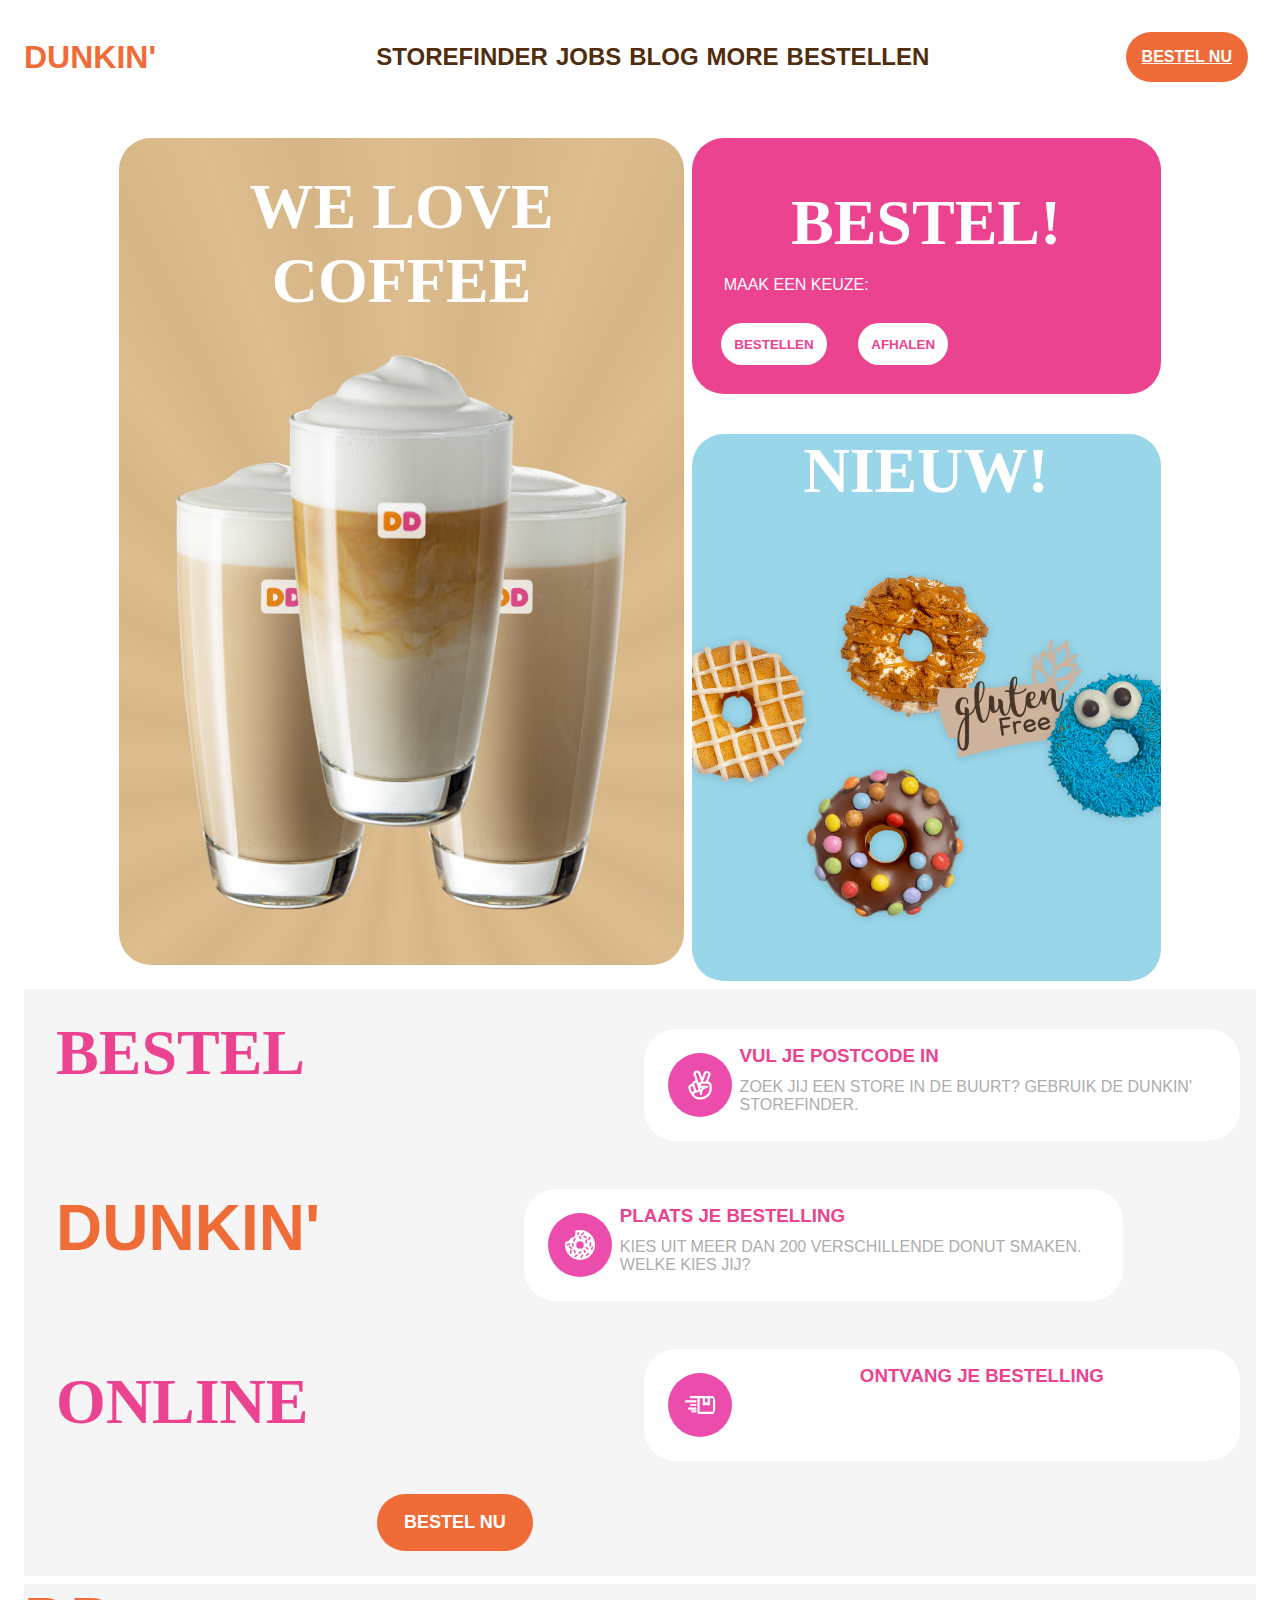
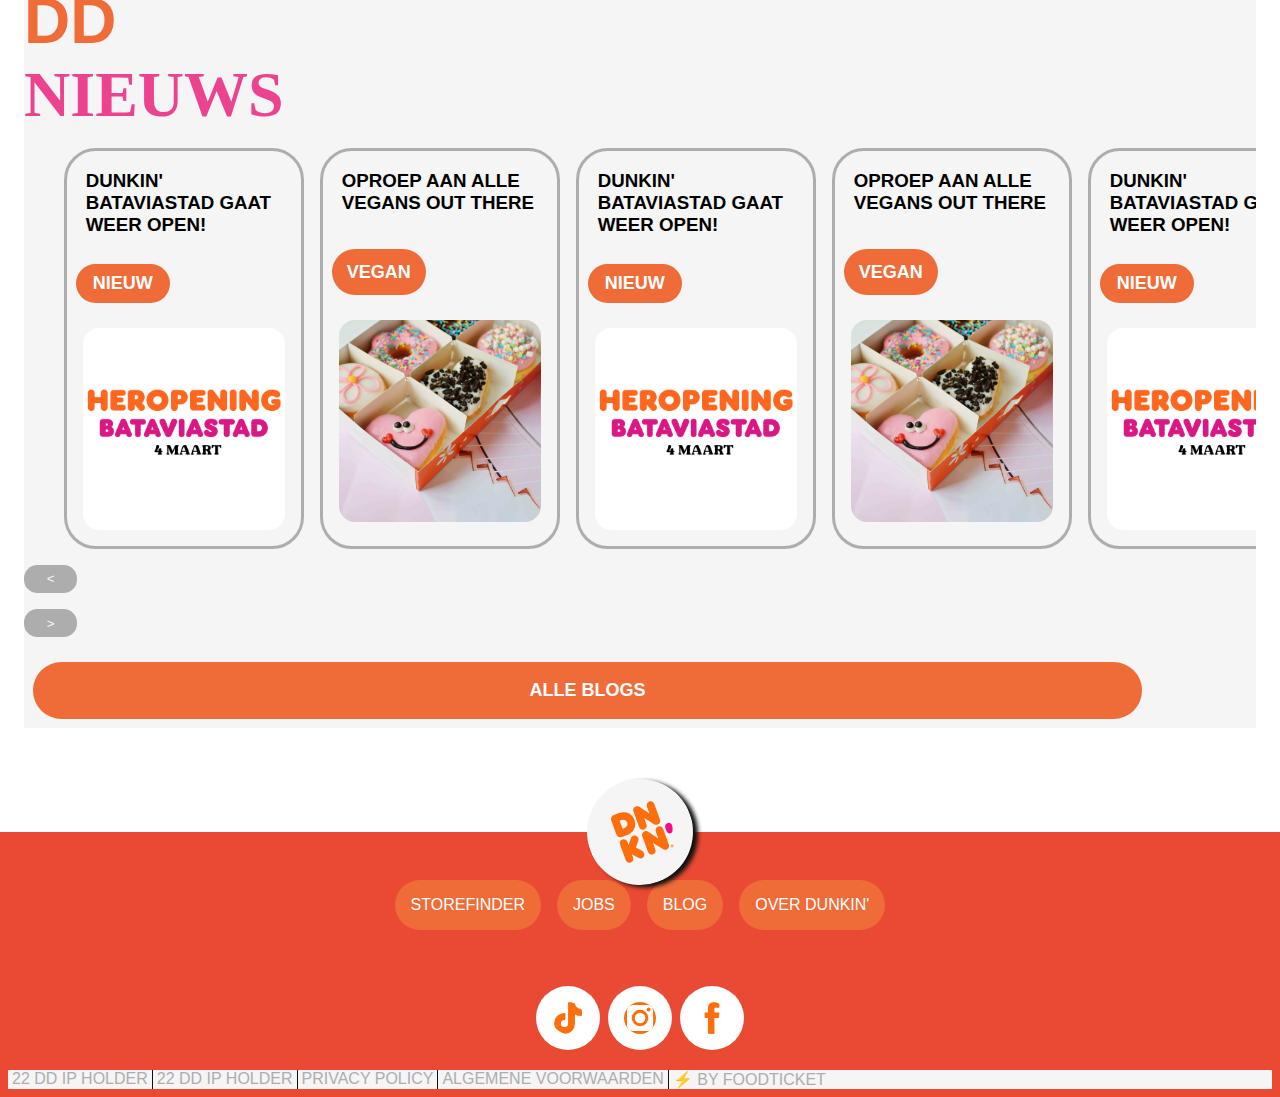
<file: index.html>
<!DOCTYPE html>
<html lang="nl">
	
<head>
	<meta charset="UTF-8">
	<meta name="author" content="jouw naam">
	<meta name="viewport" content="width=device-width, initial-scale=1">
	
	<title>Dunkin' Nederland</title>
	
	<link href="styles/style1.0.css" rel="stylesheet">
	<link rel="icon" type="image/svg+xml" href="images/DNKN.svg">
</head>

	<body>
		<!-- HEADER -->

		<header>
			<!-- logo op de pagina-->
			<h1 aria-label="Welkom op de hoofdpagina van dunkin.nl">Dunkin'</h1>
			<!-- op tweede pagina -->
			
			<button aria-hidden="true">
				<img src="images/hamburger_icon.svg.png" alt="drie streepjesonder elkaar die een hamburger menu moeten voorstellen">
			</button>

			<!-- menu knop -->
			<button aria-hidden="true">
				<img src="images/Language_Dutch.svg" alt="drie streepjes onder elkaar die een hamburger menu moeten voorstellen">
			</button>
			

			<!-- NAVIGATIE -->
			<nav>

				<button aria-hidden="true">
					<img src="images/close_button.png" alt="sluitknop kruisje">
				</button>
				<ul>
					<li><a href="#">Storefinder</a></li>
					<li><a href="#">Jobs</a></li>
					<li><a href="#">Blog</a></li>
					<li><a href="#">More</a></li>
					<!-- <li>	
						<details>
							<summary>	<a href="">More</a></li> </summary>
							<ul>
								<li><a href="https://www.dunkin.nl/about">about</a></li>
								<li><a href="https://www.dunkin.nl/allergenen-en-ingredienten">product info</a></li>
								<li><a href="https://www.dunkin.nl/faq">faq</a></li>
								<li><a href="https://www.dunkin.nl/contact">contact</a></li>
							</ul>
						</details>
					</li> -->
					<li><a href="https://www.dunkin.nl/order-now">Bestellen</a></li>
					<li>
					<button aria-hidden="true"><img src="images/tiktoklogo.svg" alt="tiktoklogo"> </button>
					<button aria-hidden="true"><img src="images/instagramlogo.svg" alt="instagramlogo"></button>
					<button aria-hidden="true"><img src="images/facebooklogo.svg" alt="facebooklogo"></button>
					</li>
				</ul>
			</nav>
			<a href="contact.html">bestel nu</a>
		</header>
		
		<main>
			<!-- SECTION 1: We love coffee foto-->
			<section>
				<h2>We love coffee</h2> <!-- hier kan dus een aria-label in-->
				<img src="images/coffee_behind.png" alt="glas koffie">
				<img src="images/coffee_center.png" alt="glas koffie">
				<img src="images/coffee_behind.png" alt="glas koffie">
			</section>

			<!-- SECTION 2: Bestel! met twee knoppen -->
			<section>
				<h2>Bestel!</h2>
				<p>Maak een keuze:</p>
				<button>Bestellen</button>
				<button>Afhalen</button>
			</section>	

			<!-- SECTION 3: nieuw met plaatje van nieuwe donuts-->			
			<section>
				<h2>Nieuw!</h2>
				<img src="images/nieuwe_donuts.png" alt="foto van nieuwe donuts"> 
			</section>

			<!-- SECTION 4: BESTEL DUNKIN' ONLINE -->
			 <section>
				<h2>bestel <em>dunkin'</em> online</h2>
				<ul>
					<li>
						<h3>Vul je postcode in</h3>
						<img src="images/peace_sign_logo.svg" alt="peace sign logo">
						<p>Zoek jij een store in de buurt? Gebruik de Dunkin' Storefinder.</p>
					</li>
					<li>
						<h3>Plaats je bestelling</h3>
						<img src="images/donut_sign_logo.svg" alt="donut logo">
						<p>Kies uit meer dan 200 verschillende donut smaken. Welke kies jij?</p>
					</li>
					<li>
						<h3>Ontvang je bestelling</h3>
						<img src="images/bestelling_sign_logo.svg" alt="bestelling logo">
					</li>
					<button> bestel nu</button>
				</ul>
			 </section>

			 <!-- SECTON 5: DD NIEUWS CAROUSEL -->
			 <section>
				<h2><em>dd</em> nieuws</h2>
				<ul>
					<li>
						<h3>Dunkin' Bataviastad gaat weer open!</h3>
						<p>nieuw</p>
						<img src="images/bataviastad_opening.png" alt="poster opening bavativastad">
					</li>
					<li>
						<h3>Oproep aan alle vegans out there</h3>
						<p>vegan</p>
						<img src="images/vegan_donuts.jpg" alt="vegan donuts afbeelding">
					</li>
					<li>
						<h3>Dunkin' Bataviastad gaat weer open!</h3>
						<p>nieuw</p>
						<img src="images/bataviastad_opening.png" alt="poster opening bavativastad">
					</li>
					<li>
						<h3>Oproep aan alle vegans out there</h3>
						<p>vegan</p>
						<img src="images/vegan_donuts.jpg" alt="vegan donuts afbeelding">
					</li>
					<li>
						<h3>Dunkin' Bataviastad gaat weer open!</h3>
						<p>nieuw</p>
						<img src="images/bataviastad_opening.png" alt="poster opening bavativastad">
					</li>
				</ul>
				<button> < </button>
				<button> > </button>
				<button> alle blogs </button>
			 </section>
		</main>
			<!-- DE FOOTER  -->
			<footer>
				<!-- <section> -->
					<img src="images/DNKN.svg" alt="dunkin donut logo, beetje getilt">
				<!-- </section> -->
		
				<nav>
					<a href="#">Storefinder</a>
					<a href="#">Jobs</a>
					<a href="#">Blog</a>
					<a href="#">Over Dunkin'</a>
				</nav>
		
				<!-- hier moeten tiktok insta en facebook linkjes in komen -->
				<nav>
					<a href="#"> <img src="images/tiktoklogo.svg" alt="tiktoklogo" ></a> 
					<a href="#"> <img src="images/instagramlogo.svg" alt="instagramlogo"></a>
					<a href="#"> <img src="images/facebooklogo.svg" alt="facebooklogo"></a>
				</nav>
				
		
				<nav> 
					<a href="#">22 DD IP Holder</a> 
					<a href="#">22 DD IP Holder</a> 
					<a href="#">Privacy Policy </a> 
					<a href="#">Algemene voorwaarden</a>
					<a href="#"> ⚡️ by Foodticket</a>
				</nav>
			</footer>

		<script defer src="scripts/script.js"></script>
	</body>
</html>
</file>
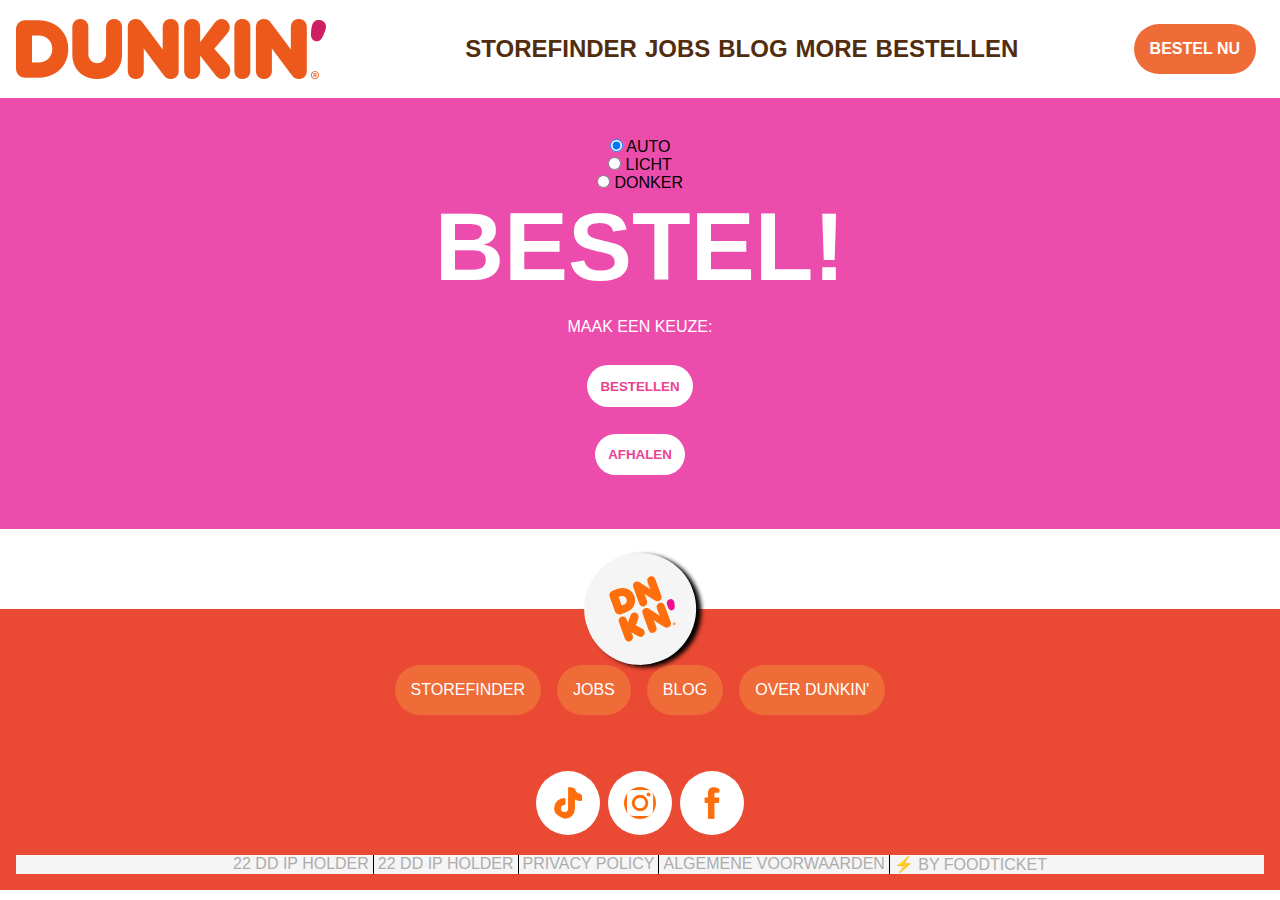
<file: contact.html>
<!DOCTYPE html>
<html lang="nl">

<head>
<meta charset="UTF-8">
<meta name="author" content="jouw naam">
<meta name="viewport" content="width=device-width, initial-scale=1">

<title>Bestel</title>

<link href="styles/style_3.0.css" rel="stylesheet">
<link rel="icon" type="image/svg+xml" href="images/DNKN.svg">
</head>

<body>
    <!-- HEADER -->

    <header>
        <!-- logo op de pagina-->
        <img aria-label="Welkom op de bestel pagina van dunkin.nl" src="images/dunkin_logo.webp" alt="dunkin logo home button">
        
        
        <button aria-hidden="true">
            <img src="images/hamburger_icon.svg.png" alt="drie streepjes onder elkaar die een hamburger menu moeten voorstellen">
        </button>

        <!-- menu knop -->
        <button aria-hidden="true">
            <img src="images/Language_Dutch.svg" alt="drie streepjes onder elkaar die een hamburger menu moeten voorstellen">
        </button>
        

        <!-- NAVIGATIE -->
        <nav>

            <button aria-hidden="true">
                <img src="images/close_button.png" alt="sluitknop kruisje">
            </button>
            <ul>
                <li><a href="#">Storefinder</a></li>
                <li><a href="#">Jobs</a></li>
                <li><a href="#">Blog</a></li>
                <li><a href="#">More</a></li>
                <!-- <li>	
                    <details>
                        <summary>	<a href="">More</a></li> </summary>
                        <ul>
                            <li><a href="https://www.dunkin.nl/about">about</a></li>
                            <li><a href="https://www.dunkin.nl/allergenen-en-ingredienten">product info</a></li>
                            <li><a href="https://www.dunkin.nl/faq">faq</a></li>
                            <li><a href="https://www.dunkin.nl/contact">contact</a></li>
                        </ul>
                    </details>
                </li> -->
                <li><a href="https://www.dunkin.nl/order-now">Bestellen</a></li>
                <li>
                <button aria-hidden="true"><img src="images/tiktoklogo.svg" alt="tiktoklogo"> </button>
                <button aria-hidden="true"><img src="images/instagramlogo.svg" alt="instagramlogo"></button>
                <button aria-hidden="true"><img src="images/facebooklogo.svg" alt="facebooklogo"></button>
                </li>
            </ul>
        </nav>
        <a>bestel nu</a>
    </header>

    <main>
        <section>
            <label> 
                <input type="radio" name="theme" value="auto" checked> auto 
            </label> 
            <label> 
               <input type="radio" name="theme" value="light"> licht 
            </label> 
            <label> 
                <input type="radio" name="theme" value="dark"> donker 
            </label> 
                
               
            <h1>Bestel!</h1>
            <p>Maak een keuze:</p>
            <button aria-label="opZnKop" href="">Bestellen</button>
            <button href="">Afhalen</button>
        </section>
    
    </main>

    <!-- DE FOOTER  -->
    <footer>
        <!-- <section> -->
            <img src="images/DNKN.svg" alt="dunkin donut logo, beetje getilt">
        <!-- </section> -->

        <nav>
            <a href="#">Storefinder</a>
            <a href="#">Jobs</a>
            <a href="#">Blog</a>
            <a href="#">Over Dunkin'</a>
        </nav>

        <!-- hier moeten tiktok insta en facebook linkjes in komen -->
        <nav>
            <a href="#"> <img src="images/tiktoklogo.svg" alt="tiktoklogo" ></a> 
            <a href="#"> <img src="images/instagramlogo.svg" alt="instagramlogo"></a>
            <a href="#"> <img src="images/facebooklogo.svg" alt="facebooklogo"></a>
        </nav>
        

        <nav> 
            <a href="#">22 DD IP Holder</a> 
            <a href="#">22 DD IP Holder</a> 
            <a href="#">Privacy Policy </a> 
            <a href="#">Algemene voorwaarden</a>
            <a href="#">⚡️ by Foodticket</a>
        </nav>
    </footer>

    <script defer src="scripts/script.js"></script>

</body>
</html>
</file>
<file: styles/style1.0.css>
/**************/
/* CSS REMEDY */
/**************/
*, *::after, *::before {
  box-sizing:border-box;  
}

@font-face {
	font-family: "dunkin sans", "arial";
	src: url(./fonts/dunkin_sans.otf);
	font-weight: 400;
}


/*********************/
/* CUSTOM PROPERTIES */
/*********************/
:root {
	--text-color:#111;
	--nav-text-color: #512d0e;
	--white-background-color:#ffffff;
	--grey-brackground-color: #f5f5f5;
	--pink-color: #ec4390;
	--pink-button-color: #ec4dac;
	--orange-color: #ef6c38;
	--darkorange-color: #ea4933;
	--grey-brackground-color: #f5f5f5;
	--grey-text-color: #adadad;
	--blue-background-color: #99d6ea;
	--coffee-background-color: #ddbd8e;
	--darkcoffee-backgroun-color: #d6b687;
	--state-color: lime; 
	--selection-background-color: blue;
    

    --font-size-h1: 6em;
    --font-size-h2: 4em;
    --font-size-h3: 2em;
    --font-size-p: 1em;
}
::selection {
    background-color: var(--selection-background-color);
    color: var(--grey-brackground-color);
  }

/****************************************/
/*              STYLING                 */
/****************************************/

/****************/
/* algemeen */
/****************/

* {
	font-family: "dunkin sans", "arial";
	text-transform: uppercase;
	margin: 0;
}

main{
	padding: 1.5em;
}

header{
	padding: 1.5em;
}

h1{
	color: var(--orange-color);
}

h2{
	font-family: "dunkin sans";
	display: grid;
	
	color: var(--pink-color);	
}

h2 em{
	font-style: normal;

	color: var(--orange-color);	
}

p{
	color: var(--grey-text-color);
}


/*************************/
/* HEADER*/
/*************************/

header {
	display: flex;
	justify-content: space-between;
	align-items: center;
	/* flex-wrap: wrap; */
}


header button {
	padding:.5em;
	width: 4em;

	display: flex;
	justify-content: center;
	align-items: center;
	gap: .5em;

	border: none;
	border-radius: 1em;
}
  

header button img {
	height:1em;
}

header button:nth-of-type(2) {
	order: -1;
}

header > a:last-of-type{
	padding: 1em;
	margin: .5em;
	display: flex;
	flex-direction:column;

	font-weight: bold;

	background-color: var(--orange-color);
	color: var(--white-background-color);

	border-radius: 2em;
}


header > a:last-of-type:hover{
	transform: scale(1.1);
}

header > a:last-of-type:focus{
  outline: none;
  box-shadow: 0 0 0 .25em var(--state-color);
}

@media (width < 48em) {

	header > a:last-of-type {
		display: flex;
		align-items: center;
		justify-content: center;
		margin: 1em;

		position: absolute;
		left: 9999em;
		
    	background-color: var(--orange-color);
    	justify-content: center;
    	
   		bottom: 0;
    	left: 0;
    	right: 0;
    	position: fixed;
	}

}

/*************************/
/* NAVIGATIE*/
/*************************/


header nav {
	font-family: "dunkin sans", "arial";
	
	padding: 1em;

	display: grid;
	align-content:start;
	gap: 1em;

	position:fixed;
	left: 0;
	right:0;
	top:0;
	bottom:0;
	/* inset: 0; */

	translate: -100%;
	transition: 1s;

	background-color: var(--white-background-color);

}

header nav.toonMenu{
	translate: 0%;
}

/* linkjes in de navigatie>menu */

header nav li {
	list-style-type: none;
}

header nav a {
	display: flex;
	align-items: center;
	justify-content: center;
	
	flex-direction: column;
	column-gap: .5em;

	text-align: center;
	
	font-family: "dunkin sans", "arial";
	font-size: x-large;
	font-weight: bold;

	color: var(--nav-text-color);
	text-decoration: none;
}

nav  a:focus{
	outline: none;
	box-shadow: 0 0 0 .25em var(--state-color);
}


nav li:last-of-type {
	display: flex;

	align-items: center;
	justify-content: center;
}


nav ul li:last-of-type button img{
	padding: 1em;
	width: 4em;
	height: 4em;

	background-color: var(--nav-text-color);
	border-radius: 2em;
	border: none;
}

nav li button {
	
	padding:.5em;
	width: 4em;

	border: none;
	border-radius: 1em;
}

nav button img {
	height: .5em;
}

@media (min-width:48em) {
header > button {
	position: absolute;
	left: -9999em;
}

	
header nav {
	position: static;
	translate: unset;
	padding: 0;
	background: none;
}
	
header nav button {
	position: absolute;
	left: -9999em;
}

	
header nav ul {
	display: flex;
	gap: .5em;
	flex-wrap: wrap;  
}
	
header nav a {
	border: none;
	flex-direction: column;
}

	
header > a:last-of-type {
	flex-direction: column;
}
}



/****************/
/* STYLING WE LOVE COFFEE */
/****************/


main section:nth-of-type(1) {
	margin-bottom: 1em;
	display:grid;
	grid-template-rows:max-content min(24em, 50vw);

	border-radius: 2em;
	
	overflow:hidden;

	background-image:
		repeating-conic-gradient(
			at 50% 75%,
			#ddbd8e,
			#d6b687,
			#ddbd8e 5%
		)
}

section:nth-of-type(1) h2 {
	color: var(--white-background-color);
	text-align:center;
	font-size: var(--font-size-h2);
	padding: .5em 0 ;
	margin:0;
}


section:nth-of-type(1) img {
	
	width:100%;
	
	grid-row-start:2;
	grid-column-start:1;

	justify-self:center;
	/* align-self:end; */
}

section:nth-of-type(1) img:nth-of-type(1) {
	width:40%;
	translate: -50% 25%;
}

section:nth-of-type(1) img:nth-of-type(2) {
	width:40%;
	z-index:1;
}

section:nth-of-type(1) img:nth-of-type(3) {
	width:40%;
	
	translate: 50% 25%;
}	

@media (width > 48em) {

	main {
		display:grid;
		grid-template-columns: repeat(13, 1fr);
		gap:.5em;
	}

	/* alle sections hele breedte */
	main section {
		grid-column:1/ -1;
	}

	section:nth-of-type(1) {
		

		grid-column:2/ 8;
		grid-row:1/4;
	}
	

	/* section:nth-of-type(1) img:nth-of-type(1) {
		translate: -60%;
	}

	section:nth-of-type(1) img:nth-of-type(2) {
		translate: 60%;
	} */

	


	
}

/****************/
/* STYLING BESTEL */
/****************/

main section:nth-of-type(2) {
	
	width: auto;
	padding: 1em;
	

	background-color: var(--pink-color);
	
	border-radius: 2em;

	justify-content: space-between;
	align-items: center;
}

main section:nth-of-type(2) h2{
	margin-top: .5em;

	color: #ffffff;
	font-size: var(--font-size-h2);
	align-items: center;
	justify-content: center;
}

main section:nth-of-type(2) p{
	color: #ffffff;
	padding: 1em;
	text-align:left;
}

main section:nth-of-type(2) button{
	
	padding: 1em;
    margin: 1em;

    font-weight: bold;

	color: var(--pink-color);
	background-color: var(--white-background-color);

	border-radius: 2em;	
    border: none;
	
}

main section:nth-of-type(2) button:hover{
	transform: scale(1.1);
}

main section:nth-of-type(2) button:focus {
  outline: none;
  box-shadow: 0 0 0 .25em var(--state-color);
}


@media (width > 48em) {

	section:nth-of-type(2) {
		grid-column:8/ 13;
		grid-row:1/1;
	}
}



/****************/
/* STYLING NIEUW */
/****************/

main section:nth-of-type(3) {
	margin-top: 2em;
	background-color: var(--blue-background-color);
	border-radius: 2em;
	
}


section:nth-of-type(3) h2 {
	
	text-align:center;
	font-size: var(--font-size-h2);

	color: var(--white-background-color);
}

section:nth-of-type(3) img {
	width: 100%;
	height: auto;
}

@media (width > 48em) {

	section:nth-of-type(3) {
		
		grid-column:8/ 13;
		grid-row:2/4;
	}

	
}

/****************/
/* STYLING BESTEL DUNKIN ONLINE */
/****************/

main section:nth-of-type(4) {
	
	background-color: var(--grey-brackground-color);
	
}

main section:nth-of-type(4) h2 {
	font-size: var(--font-size-h2);
	line-height: 1em;
	padding: .5em;
	margin: 0;
}

main section:nth-of-type(4) ul {
	list-style-type:none;
	padding: 1em;
	margin: 0;
}

main section:nth-of-type(4) li {
	display: grid;

	padding: 1em;
	margin-top: 1.5em;
	margin-bottom: 1.5em;

	background-color: var(--white-background-color);
	border-radius: 2em;
}

main section:nth-of-type(4) h3 {
	margin: 0;

	color: var(--pink-color);

	grid-column: 2/3;
	grid-row: 1/2;

}
/* main section:nth-of-type(4) em{
	margin: 0;
} */
main section:nth-of-type(4) p {
	

	grid-column: 2/3;
	grid-row: 2/3;
}

main section:nth-of-type(4) img {

	grid-column: 1.5/2.5;
	grid-row: 1/3;

	margin: .5em;
	padding: 1em;
	width: 4em;
	height: 4em;

	background-color: var(--pink-button-color);
	border-radius: 2em;
	border: none;
}

main section:nth-of-type(4) button {

	width: 100%;
	padding: 1em;
	margin: .5em;

	text-align: center;
	text-decoration: none;
	font-size: large;
	font-weight: bold;

	
	color: var(--white-background-color);
	background-color: var(--orange-color);
	border: none;
	border-radius: 2em;
}

main section:nth-of-type(4) button:hover{
	transform: scale(1.1);
}

main section:nth-of-type(4) button:focus{
  outline: none;
  box-shadow: 0 0 0 .25em var(--state-color);
}

@media (width > 48em) {

main section:nth-of-type(4){
	display: flex;
	position: relative;
}

main section:nth-of-type(4) ul{
	display: grid;
	grid-template-columns: repeat(8), (1fr);
}	

main section:nth-of-type(4) ul li:first-of-type{
	grid-column: 4/9;
}

main section:nth-of-type(4) ul li:nth-last-of-type(2){
	grid-column: 3/8;
}


main section:nth-of-type(4) ul li:last-of-type{
	grid-column: 4/9;
}

}


/****************/
/* STYLING DD NIEUWS */
/****************/

main section:nth-of-type(5){
	background-color: var(--grey-brackground-color);

	display: flex;
	gap: 1em;
	flex-direction: column;
	
	overflow-x: auto;

	
}

main section:nth-of-type(5) h2{
	font-size: var(--font-size-h2);
	margin: 0;
}

main section:nth-of-type(5) ul{
	display:flex;
	gap: 1em;
	overflow:auto;


	scroll-snap-type:x mandatory;
	overscroll-behavior-x:contain;
	scroll-behavior:smooth;
}

main section:nth-of-type(5) li{
	display: grid;

	border: .2em solid var(--grey-text-color);
	border-radius: 2em;

	list-style: none;

	scroll-snap-align:center;
	flex-shrink:0;
	width: 15em;
}

main section:nth-of-type(5) li img {
	padding: 1em;
	width: 100%;

	/* border: .5em solid ; */
	border-radius: 2em;


	object-fit: cover;
	object-position: center;

}


main section:nth-of-type(5) li p {
	width: 40%;
	padding: .5em;
	margin: .5em;

	display: flex;

	/* text-align: center; */
	text-decoration: none;
	font-size: large;
	font-weight: bold;

	align-items: center;
	justify-content: center;
	
	color: var(--white-background-color);
	background-color: var(--orange-color);
	border: none;
	border-radius: 2em;
}

main section:nth-of-type(5) li h3 {
	padding: 1em;
}

main section:nth-of-type(5) button {
	padding: .5em;
	width: 4em;

	color: var(--grey-brackground-color);
	background-color: var(--grey-text-color);

	border: none;
	border-radius: 1em;
}

main section:nth-of-type(5) button:last-of-type {


	width: 90%;
	padding: 1em;
	margin: .5em;

	text-align: center;
	text-decoration: none;
	font-size: large;
	font-weight: bold;

	
	color: var(--white-background-color);
	background-color: var(--orange-color);
	border: none;
	border-radius: 2em;
}

main section:nth-of-type(5) button:hover{
	transform: scale(1.1);
}

main section:nth-of-type(5) button:focus {
  outline: none;
  box-shadow: 0 0 0 .25em var(--state-color);
}

/******************/
/* STYLING FOOTER */
/******************/

footer{
    padding: 7em 2em 2em 2em;
    margin-top: 5em;
    position: relative;
    background-color: var(--darkorange-color);
}

footer > img{
    position: absolute;
    
    height: 40%;

    top: 0;
    right: 50%;
    transform: translate(50%, -50%) rotate(-20deg); 

    padding:.25em;
    background-color: var(--grey-brackground-color);
    box-shadow:.25em .25em .25em var(--text-color); 

    border-radius: 8em;
    border: none;
}
footer nav:nth-of-type(1) {
    padding: 7em 2em 2em 2em;
}


footer nav:nth-of-type(1) a{
    padding: 1em;
    margin: .5em;
    display: flex;

    text-align: center;
    text-decoration: none;

    align-items: center;
    justify-content: center;
    
    color: var(--white-background-color);
    background-color: var(--orange-color);
    border: none;
    border-radius: 2em;
}

footer nav:nth-of-type(2) {
    display: flex;
    gap: .5em;
    flex-wrap: wrap;

    justify-content: center;
}


footer nav:nth-of-type(2) img{

    padding: 1em;
    width: 4em;
    height: 4em;

    background-color: var(--white-background-color);
    border-radius: 2em;
    border: none;
}


footer nav:nth-of-type(3) {
    display: flex;
    
    background-color: var(--grey-brackground-color);

}
footer nav:nth-of-type(3) a{
    
    padding-left: .25em;
    padding-right: .25em;
    
    text-decoration: none;
    color: var(--grey-text-color);
    background-color: var(--grey-brackground-color);
}

footer nav:nth-of-type(3) a + a{
    border-left: solid 1px var(--text-color);
}

footer  a:focus{
	outline: none;
	box-shadow: 0 0 0 .25em var(--state-color);
}


@media (width > 48em) {

footer{
	padding: .5em;
	display: grid;
	gap: 1em;
		/* grid-template-columns: repeat(4), (1fr); */
}
	
	
footer nav:nth-of-type(1) {
	padding: 2em;
	display: flex;
	justify-content: center;
   
}
	
footer nav:nth-of-type(1) a{
	border-radius: 0;
	display: flex;
	justify-content: center;
	border-radius: 2em;
}
}
</file>
<file: styles/style_3.0.css>
/**************/
/* CSS REMEDY */
/**************/
*, *::after, *::before {
box-sizing:border-box;  
}

@font-face {
    font-family: "dunkin sans", "arial";
    src: url(./fonts/dunkin_sans.otf);
    font-weight: 400;
}


/*********************/
/* CUSTOM PROPERTIES */
/*********************/
:root {
    --text-color:#111;
    --nav-text-color: #512d0e;
    --white-background-color:#ffffff;
    --grey-brackground-color: #f5f5f5;
    --pink-color: #ec4390;
    --pink-button-color: #ec4dac;
    --orange-color: #ef6c38;
    --darkorange-color: #ea4933;
    --grey-brackground-color: #f5f5f5;
    --grey-text-color: #adadad;
    --blue-background-color: #99d6ea;
    --coffee-background-color: #ddbd8e;
    --darkcoffee-backgroun-color: #d6b687;
    --state-color: lime; 
    --selection-background-color: blue;
    

    --font-size-h1: 6em;
    --font-size-h2: 4em;
    --font-size-h3: 2em;
    --font-size-p: 1em;


    color-scheme: light dark; 
	--text-color: light-dark(Black, white); 
	--white-background-color: light-dark(white, Black); 
    --nav-text-color: light-dark(#512d0e, #ec4dac);
   }

   ::selection {
    background-color: var(--selection-background-color);
    color: var(--grey-brackground-color);
  }
  
   html:has([value="light"]:checked) { 
    color-scheme: light; 
   } 

   html:has([value="dark"]:checked) { 
    color-scheme: dark; 
   }

   html { 
    color: var(--text-color); 
    background-color: var(--white-background-color); 
}




/****************************************/
/*              STYLING                 */
/****************************************/

/****************/
/* algemeen */
/****************/

* {
    font-family: "dunkin sans", "arial";
    text-transform: uppercase;
    margin: 0;
}

main{
    padding: 1.5em;
    background-color: var(--pink-button-color);
}

header{
    padding: 1em;
}

h1{
    color: var(--white-background-color);
    font-weight: bold;
    font-size: var( --font-size-h1);
}

p{
    color: var(--grey-text-color);
}


/*************************/
/* HEADER*/
/*************************/

header {
    display: flex;
    justify-content: space-between;
    align-items: center;
    /* flex-wrap: wrap; */
}


header button {
    padding:.5em;
    width: 4em;

    display: flex;
    justify-content: center;
    align-items: center;
    gap: .5em;

    border: none;
    border-radius: 1em;
}


header button img {
    height:1em;
}

header button:nth-of-type(2) {
    order: -1;
}

header > a:last-of-type{
	padding: 1em;
	margin: .5em;
	display: flex;
	flex-direction:column;

	font-weight: bold;

	background-color: var(--orange-color);
	color: var(--white-background-color);

	border-radius: 2em;
}

header > a:last-of-type:hover{
	transform: scale(1.1);
}

header > a:last-of-type:focus{
  outline: none;
  box-shadow: 0 0 0 .25em var(--state-color);
}

@media (width < 48em) {

	header > a:last-of-type {
		display: flex;
		align-items: center;
		justify-content: center;
		margin: 1em;

		position: absolute;
		left: 9999em;
		
    	background-color: var(--orange-color);
    	justify-content: center;
    	
   		bottom: 0;
    	left: 0;
    	right: 0;
    	position: fixed;
	}

}


/*************************/
/* NAVIGATIE*/
/*************************/


header nav {
    font-family: "dunkin sans", "arial";
    
    padding: 1em;

    display: grid;
    align-content:start;
    gap: 1em;

    position:fixed;
    left: 0;
    right:0;
    top:0;
    bottom:0;
    /* inset: 0; */

    translate: -100%;
    transition: 1s;

    background-color: var(--white-background-color);

}

header nav.toonMenu{
    translate: 0%;
}

/* linkjes in de navigatie>menu */

header nav li {
    list-style-type: none;
}

header nav a {
    display: flex;
    align-items: center;
    justify-content: center;
    
    flex-direction: column;
    column-gap: .5em;

    text-align: center;
    
    font-family: "dunkin sans", "arial";
    font-size: x-large;
    font-weight: bold;

    color: var(--nav-text-color);
    text-decoration: none;
}

header nav a:focus{
	outline: none;
	box-shadow: 0 0 0 .25em var(--state-color);
}




header nav li:last-of-type {
    display: flex;

    align-items: center;
    justify-content: center;
}


header nav ul li:last-of-type button img{
    padding: 1em;
    width: 4em;
    height: 4em;

    background-color: var(--nav-text-color);
    border-radius: 2em;
    border: none;
}

header nav li button {
    
    padding:.5em;
    width: 4em;

    border: none;
    border-radius: 1em;
}

header nav button img {
    height: .5em;
}

@media (min-width:48em) {
header > button {
    position: absolute;
    left: -9999em;
}
 
header nav {
    position: static;
    translate: unset;
    padding: 0;
    background: none;
}
    
header nav button {
    position: absolute;
    left: -9999em;
}

    
header nav ul {
    display: flex;
    gap: .5em;
    flex-wrap: wrap;  
}
    
header nav a {
    border: none;
    flex-direction: column;
}

    
header > a:last-of-type {
    flex-direction: column;
}
}

/****************/
/* STYLING BESTEL */
/****************/

main section {
	
	width: auto;
	padding: 1em;
	display: flex;
    flex-direction: column;
	
	border-radius: 2em;

    align-items: center;
	justify-content: space-between;
	
}

main section h2{
	margin-top: .5em;

	color: #ffffff;
	font-size: var(--font-size-h2);
	align-items: center;
	justify-content: center;
}

main section p{
	color: #ffffff;
	padding: 1em;

	text-align:left;

}

main section button{

	padding: 1em;
    margin: 1em;

    font-weight: bold;

	color: var(--pink-color);
	background-color: var(--white-background-color);

	border-radius: 2em;	
    border: none;
	
}

main section:nth-of-type(2) button:hover{
	transform: scale(1.1);
}

main section:nth-of-type(2) button:focus {
  outline: none;
  box-shadow: 0 0 0 .25em var(--state-color);
}

  
button [aria-label="opZnKop"]:hover main section button {
    animation-name:opZnKop-animatie;
    animation-duration:1s;
  }

  @keyframes opZnKop-animatie {
    0% {
      rotate:0deg;
    }
    100% {
      rotate:180deg;
    }
  }

/******************/
/* STYLING FOOTER */
/******************/

footer{
    /* padding: 7em 2em 2em 2em; */
    margin-top: 5em;
    position: relative;
    background-color: var(--darkorange-color);
}

footer > img{
    position: absolute;
    
    height: 40%;

    top: 0;
    right: 50%;
    transform: translate(50%, -50%) rotate(-20deg); 

    padding:.25em;
    background-color: var(--grey-brackground-color);
    box-shadow:.25em .25em .25em var(--text-color); 

    border-radius: 8em;
    border: none;
}

footer nav:nth-of-type(1) {
    padding: 7em 2em 2em 2em;
}

footer nav:nth-of-type(1) a{
    padding: 1em;
    margin: .5em;
    display: flex;

    text-align: center;
    text-decoration: none;

    align-items: center;
    justify-content: center;
    
    color: var(--white-background-color);
    background-color: var(--orange-color);
    border: none;
    border-radius: 2em;
}

footer nav:nth-of-type(2) {
    display: flex;
    gap: .5em;
    flex-wrap: wrap;

    justify-content: center;
}


footer nav:nth-of-type(2) img{

    padding: 1em;
    width: 4em;
    height: 4em;

    background-color: var(--white-background-color);
    border-radius: 2em;
    border: none;
}


footer nav:nth-of-type(3) {
    display: flex;

    background-color: var(--grey-brackground-color);
    justify-content: center;
}
footer nav:nth-of-type(3) a{
    
    padding-left: .25em;
    padding-right: .25em;
    
    text-decoration: none;
    color: var(--grey-text-color);
    background-color: var(--grey-brackground-color);
}

footer nav:nth-of-type(3) a + a{
    border-left: solid 1px var(--text-color);
}

footer  a:focus{
	outline: none;
	box-shadow: 0 0 0 .25em var(--state-color);
}

@media (width > 48em) {

footer{
    padding: 1em ;
    display: grid;
    gap: 1em;
    
    /* grid-template-columns: repeat(4), (1fr); */
}


footer nav:nth-of-type(1) {
    padding: 2em;
    display: flex;
    justify-content: center;
   
}

footer nav:nth-of-type(1) a{
    border-radius: 0;
    display: flex;

    justify-content: center;
   
    border-radius: 2em;
    
}


}
</file>
